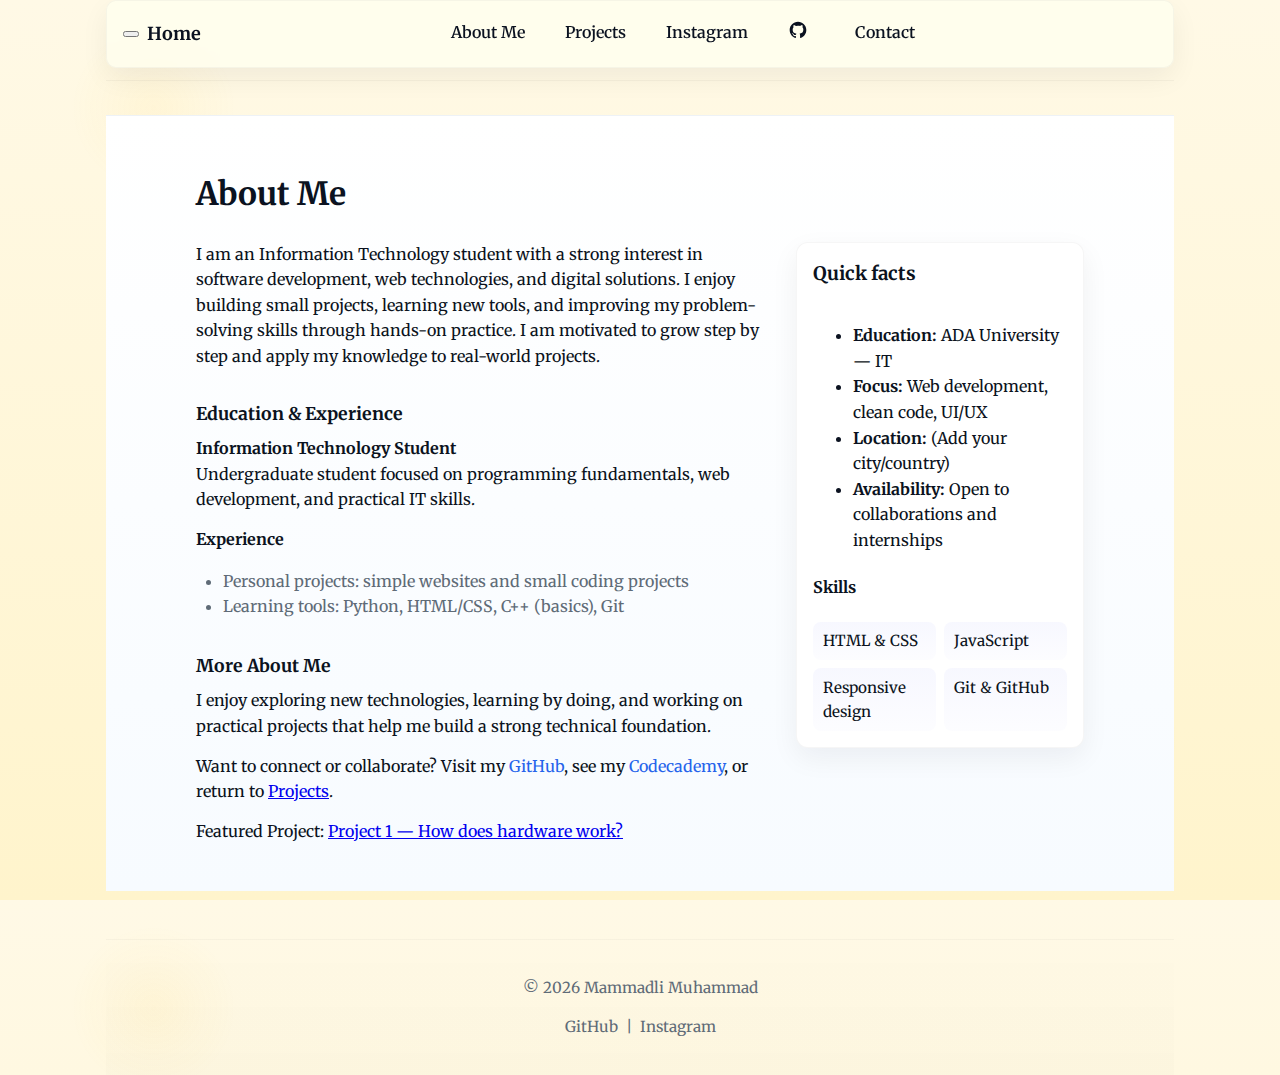
<file: about.html>
<!DOCTYPE html>
<html lang="en">
<head>
  <meta name="viewport" content="width=device-width, initial-scale=1.0">
  <meta charset="utf-8">
  <title>About — Mammadli Muhammad</title>
  <link rel="stylesheet" href="style.css">
</head>
<body>
  <div class="container">
  <header>
    <nav class="site-nav" aria-label="Main navigation">
      <button class="nav-toggle" aria-controls="main-nav" aria-expanded="false" aria-label="Open navigation">
        <span class="hamburger" aria-hidden="true"></span>
      </button>
      <a class="brand" href="index.html">Home</a>
      <ul id="main-nav" class="nav-list">
        <li><a href="about.html">About Me</a></li>
        <li><a href="projects.html">Projects</a></li>
        <li><a href="https://www.instagram.com/muhammed.mmdli1/" target="_blank" rel="noopener">Instagram</a></li>
        <li><a href="https://github.com/Muhammad26577" target="_blank" rel="noopener" class="social-link" aria-label="Muhammad's GitHub">
            <svg width="20" height="20" viewBox="0 0 24 24" fill="none" aria-hidden="true" focusable="false" xmlns="http://www.w3.org/2000/svg">
              <path d="M12 2C6.477 2 2 6.485 2 12.02c0 4.426 2.865 8.18 6.839 9.504.5.09.682-.217.682-.482 0-.237-.009-.868-.014-1.703-2.782.605-3.369-1.342-3.369-1.342-.454-1.157-1.11-1.466-1.11-1.466-.908-.62.069-.607.069-.607 1.003.07 1.531 1.03 1.531 1.03.892 1.528 2.341 1.087 2.91.832.091-.647.35-1.087.636-1.337-2.22-.253-4.555-1.113-4.555-4.95 0-1.093.39-1.987 1.03-2.687-.103-.253-.447-1.272.099-2.65 0 0 .84-.27 2.75 1.026A9.564 9.564 0 0112 6.844c.85.004 1.705.115 2.504.337 1.91-1.296 2.748-1.026 2.748-1.026.547 1.378.203 2.397.1 2.65.64.7 1.03 1.594 1.03 2.687 0 3.848-2.338 4.693-4.566 4.942.36.31.68.92.68 1.855 0 1.338-.012 2.419-.012 2.748 0 .268.18.577.688.48C19.138 20.196 22 16.444 22 12.02 22 6.485 17.523 2 12 2z" fill="currentColor"></path>
            </svg>
            <span class="visually-hidden">GitHub</span>
          </a></li>
        <li><a href="index.html#contact">Contact</a></li>
      </ul>
      <!-- Nav indicator removed per user request -->
    </nav>
  </header>
  <main>
    <section id="about" class="about-me">
      <div class="container-inner">
        <h1>About Me</h1>
        <div class="about-grid">
          <div class="about-text">
            <p>I am an Information Technology student with a strong interest in software development, web technologies, and digital solutions. I enjoy building small projects, learning new tools, and improving my problem-solving skills through hands-on practice. I am motivated to grow step by step and apply my knowledge to real-world projects.</p>
            <h3>Education &amp; Experience</h3>
            <p><strong>Information Technology Student</strong><br>Undergraduate student focused on programming fundamentals, web development, and practical IT skills.</p>
            <h4>Experience</h4>
            <ul class="experience-list">
              <li>Personal projects: simple websites and small coding projects</li>
              <li>Learning tools: Python, HTML/CSS, C++ (basics), Git</li>
            </ul>
            <h3>More About Me</h3>
            <p>I enjoy exploring new technologies, learning by doing, and working on practical projects that help me build a strong technical foundation.</p>
            <p>Want to connect or collaborate? Visit my <a class="link-inline" href="https://github.com/Muhammad26577" target="_blank" rel="noopener">GitHub</a>, see my <a class="link-inline" href="https://www.codecademy.com/profiles/byte9470544897" target="_blank" rel="noopener" aria-label="Muhammad's Codecademy">Codecademy</a>, or return to <a href="projects.html">Projects</a>.</p>
            <p>Featured Project: <a href="projects.html#project-hardware">Project 1 — How does hardware work?</a></p>
          </div>
          <aside class="about-meta" aria-labelledby="about-meta-title">
            <h3 id="about-meta-title">Quick facts</h3>
            <ul>
              <li><strong>Education:</strong> ADA University — IT</li>
              <li><strong>Focus:</strong> Web development, clean code, UI/UX</li>
              <li><strong>Location:</strong> (Add your city/country)</li>
              <li><strong>Availability:</strong> Open to collaborations and internships</li>
            </ul>
            <h4>Skills</h4>
            <ul class="skills-list">
              <li>HTML &amp; CSS</li>
              <li>JavaScript</li>
              <li>Responsive design</li>
              <li>Git &amp; GitHub</li>
            </ul>
          </aside>
        </div>
      </div>
    </section>
  </main>
  <footer>
    <p>&copy; <span id="year"></span> Mammadli Muhammad</p>
    <p>
      <a href="https://github.com/Muhammad26577" target="_blank" rel="noopener" class="social-link">GitHub</a> &nbsp;|&nbsp;
      <a href="https://www.instagram.com/muhammed.mmdli1/" target="_blank" rel="noopener" class="social-link">Instagram</a>
    </p>
  </footer>
  </div>
  <script>
    document.getElementById('year').textContent = new Date().getFullYear();
  </script>
  <script>
    (function(){
      const nav = document.querySelector('.site-nav');
      const toggle = nav && nav.querySelector('.nav-toggle');

      function closeNav(){
        nav.classList.remove('nav-open');
        if(toggle) toggle.setAttribute('aria-expanded','false');
      }
      function openNav(){
        nav.classList.add('nav-open');
        if(toggle) toggle.setAttribute('aria-expanded','true');
      }
      if(toggle){
        toggle.addEventListener('click', ()=> nav.classList.contains('nav-open') ? closeNav() : openNav());
      }
      // Close nav on link click (mobile behavior)
      const navLinks = nav.querySelectorAll('.nav-list a');
      navLinks.forEach(l => l.addEventListener('click', () => closeNav()));
      const brand = nav.querySelector('.brand'); if(brand) brand.addEventListener('click', closeNav);
      document.addEventListener('keydown', (e)=>{ if(e.key==='Escape') closeNav(); });
      document.addEventListener('click', (e)=>{ if(nav && nav.classList.contains('nav-open') && !nav.contains(e.target) && !toggle.contains(e.target)) closeNav(); });
    })();
  </script>
  <script>
    // Section heading animation for in-page anchors (simplified)
    (function (){
      const nav = document.querySelector('.site-nav');
      const links = nav ? Array.from(nav.querySelectorAll('.nav-list a')) : [];
      const sectionLinks = links.filter(l => l.getAttribute('href') && l.getAttribute('href').startsWith('#'));

      function animateHeading(section) {
        if(!section) return;
        const heading = section.querySelector('h2,h1,h3');
        if(!heading) return;
        heading.classList.add('highlight-animate');
        setTimeout(()=> heading.classList.remove('highlight-animate'), 850);
      }

      sectionLinks.forEach(link => {
        const href = link.getAttribute('href');
        const id = href.slice(1);
        const section = document.getElementById(id);
        if(!section) return;
        link.addEventListener('click', (e) => {
          e.preventDefault();
          section.scrollIntoView({behavior:'smooth', block:'start'});
          setTimeout(()=> animateHeading(section), 370);
        });
      });
    })();
  </script>
</body>
</html>
</file>
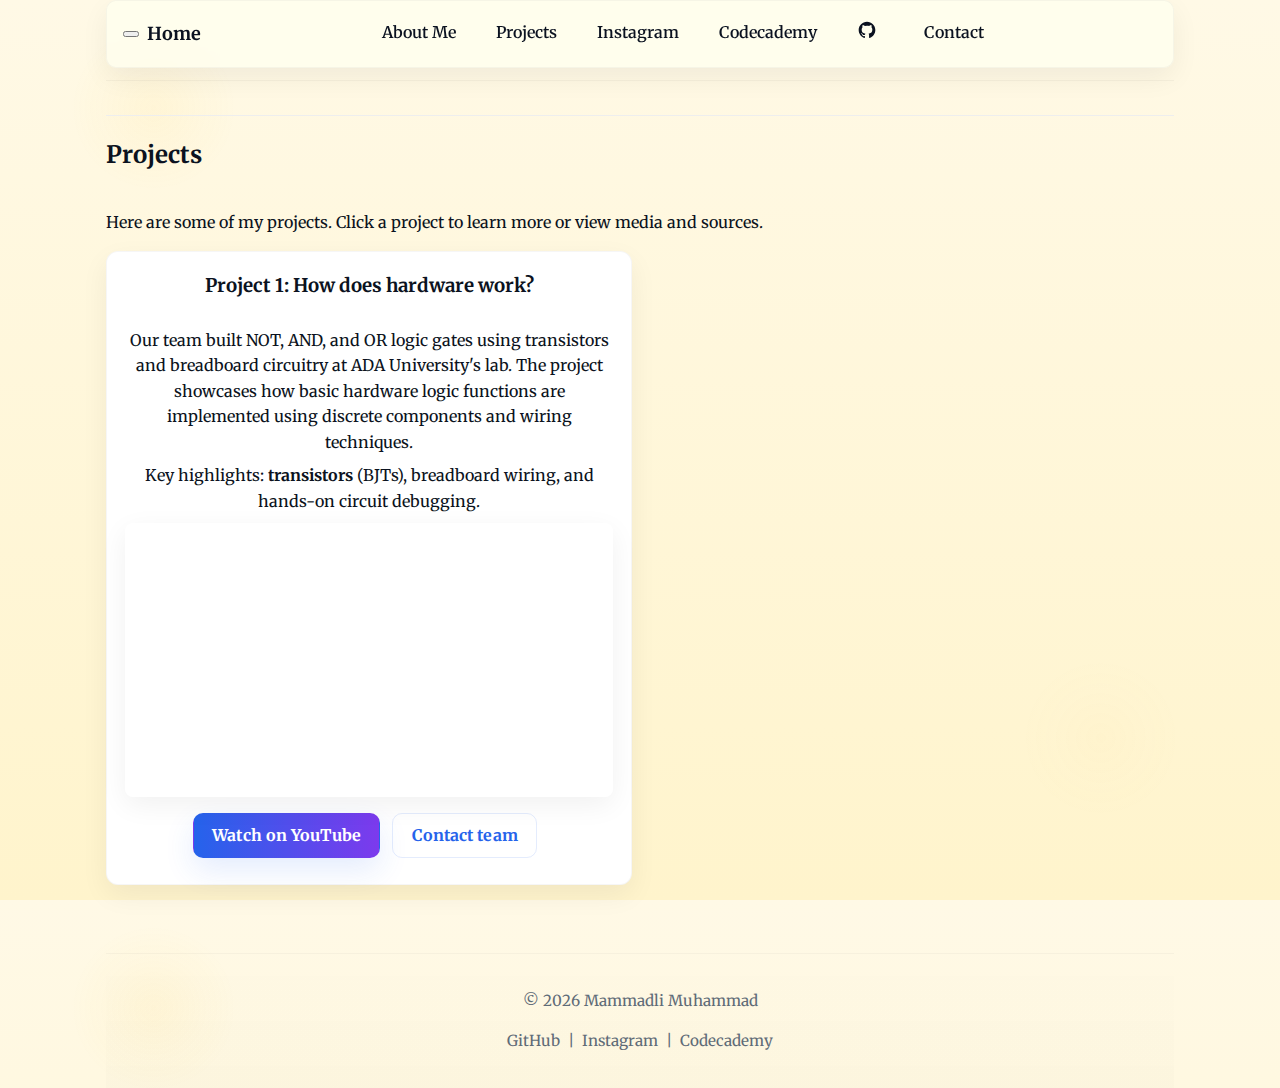
<file: projects.html>
<!DOCTYPE html>
<html lang="en">
<head>
  <meta charset="utf-8">
  <meta name="viewport" content="width=device-width, initial-scale=1.0">
  <title>Projects — Mammadli Muhammad</title>
  <link rel="stylesheet" href="style.css">
</head>
<body>
  <div class="container">
  <header>
    <nav class="site-nav" aria-label="Main navigation">
      <button class="nav-toggle" aria-controls="main-nav" aria-expanded="false" aria-label="Open navigation">
        <span class="hamburger" aria-hidden="true"></span>
      </button>
      <a class="brand" href="index.html">Home</a>
      <ul id="main-nav" class="nav-list">
        <li><a href="about.html">About Me</a></li>
        <li><a href="projects.html">Projects</a></li>
        <li><a href="https://www.instagram.com/muhammed.mmdli1/" target="_blank" rel="noopener">Instagram</a></li>
        <li><a href="https://www.codecademy.com/profiles/byte9470544897" target="_blank" rel="noopener" class="social-link" aria-label="Muhammad's Codecademy">Codecademy</a></li>
        <li><a href="https://github.com/Muhammad26577" target="_blank" rel="noopener" class="social-link" aria-label="Muhammad's GitHub">
            <!-- GitHub Icon -->
            <svg width="20" height="20" viewBox="0 0 24 24" fill="none" aria-hidden="true" focusable="false" xmlns="http://www.w3.org/2000/svg">
              <path d="M12 2C6.477 2 2 6.485 2 12.02c0 4.426 2.865 8.18 6.839 9.504.5.09.682-.217.682-.482 0-.237-.009-.868-.014-1.703-2.782.605-3.369-1.342-3.369-1.342-.454-1.157-1.11-1.466-1.11-1.466-.908-.62.069-.607.069-.607 1.003.07 1.531 1.03 1.531 1.03.892 1.528 2.341 1.087 2.91.832.091-.647.35-1.087.636-1.337-2.22-.253-4.555-1.113-4.555-4.95 0-1.093.39-1.987 1.03-2.687-.103-.253-.447-1.272.099-2.65 0 0 .84-.27 2.75 1.026A9.564 9.564 0 0112 6.844c.85.004 1.705.115 2.504.337 1.91-1.296 2.748-1.026 2.748-1.026.547 1.378.203 2.397.1 2.65.64.7 1.03 1.594 1.03 2.687 0 3.848-2.338 4.693-4.566 4.942.36.31.68.92.68 1.855 0 1.338-.012 2.419-.012 2.748 0 .268.18.577.688.48C19.138 20.196 22 16.444 22 12.02 22 6.485 17.523 2 12 2z" fill="currentColor"></path>
            </svg>
            <span class="visually-hidden">GitHub</span>
          </a></li>
        <li><a href="index.html#contact">Contact</a></li>
      </ul>
    </nav>
  </header>
  <main>
    <section id="projects">
      <h2>Projects</h2>
      <p>Here are some of my projects. Click a project to learn more or view media and sources.</p>
      <div class="projects-grid">
        <article class="project-card" id="project-hardware" aria-labelledby="project-hardware-title" role="group">
          <h3 id="project-hardware-title">Project 1: How does hardware work?</h3>
          <p>Our team built NOT, AND, and OR logic gates using transistors and breadboard circuitry at ADA University's lab. The project showcases how basic hardware logic functions are implemented using discrete components and wiring techniques.</p>
          <p>Key highlights: <strong>transistors</strong> (BJTs), breadboard wiring, and hands-on circuit debugging.</p>
          <div class="project-media">
            <div class="video-wrap" aria-hidden="false">
              <iframe title="Project 1: How does hardware work? (ADA University lab demo)" src="https://www.youtube.com/embed/LEz8D-mrqok" frameborder="0" allow="accelerometer; autoplay; clipboard-write; encrypted-media; gyroscope; picture-in-picture" allowfullscreen loading="lazy"></iframe>
            </div>
            <p class="visually-hidden" id="project1-desc">Team demo video for NOT, AND and OR gates constructed in a breadboard with transistors, including explanations and a live demo.</p>
          </div>
          <p>
            <a class="btn primary" href="https://youtu.be/LEz8D-mrqok?si=sBH_x5ic4UFga5j6" target="_blank" rel="noopener" aria-describedby="project1-desc">Watch on YouTube</a>
            <a class="btn secondary" href="about.html#contact">Contact team</a>
          </p>
        </article>
      </div>
    </section>
  </main>
  <footer>
    <p>&copy; <span id="year"></span> Mammadli Muhammad</p>
    <p>
      <a href="https://github.com/Muhammad26577" target="_blank" rel="noopener" class="social-link">GitHub</a> &nbsp;|&nbsp;
      <a href="https://www.instagram.com/muhammed.mmdli1/" target="_blank" rel="noopener" class="social-link">Instagram</a> &nbsp;|&nbsp;
      <a href="https://www.codecademy.com/profiles/byte9470544897" target="_blank" rel="noopener" class="social-link" aria-label="Muhammad's Codecademy">Codecademy</a>
    </p>
  </footer>
  </div>
  <script>
    document.getElementById('year').textContent = new Date().getFullYear();
  </script>
  <script>
    (function(){
      const nav = document.querySelector('.site-nav');
      const toggle = nav && nav.querySelector('.nav-toggle');

      function closeNav(){
        nav.classList.remove('nav-open');
        if(toggle) toggle.setAttribute('aria-expanded','false');
      }
      function openNav(){
        nav.classList.add('nav-open');
        if(toggle) toggle.setAttribute('aria-expanded','true');
      }
      if(toggle){
        toggle.addEventListener('click', ()=> nav.classList.contains('nav-open') ? closeNav() : openNav());
      }
      // Close nav on link click
      const navLinks = nav.querySelectorAll('.nav-list a');
      navLinks.forEach(l => l.addEventListener('click', () => closeNav()));
      const brand = nav.querySelector('.brand'); if(brand) brand.addEventListener('click', closeNav);
      document.addEventListener('keydown', (e)=>{ if(e.key==='Escape') closeNav(); });
      document.addEventListener('click', (e)=>{ if(nav && nav.classList.contains('nav-open') && !nav.contains(e.target) && !toggle.contains(e.target)) closeNav(); });
    })();
  </script>
  <script>
    (function (){
      const nav = document.querySelector('.site-nav');
      const links = nav ? Array.from(nav.querySelectorAll('.nav-list a')) : [];
      const sectionLinks = links.filter(l => l.getAttribute('href') && l.getAttribute('href').startsWith('#'));

      function animateHeading(section) {
        if(!section) return;
        const heading = section.querySelector('h2,h1,h3');
        if(!heading) return;
        heading.classList.add('highlight-animate');
        setTimeout(()=> heading.classList.remove('highlight-animate'), 850);
      }

      sectionLinks.forEach(link => {
        const href = link.getAttribute('href');
        const id = href.slice(1);
        const section = document.getElementById(id);
        if(!section) return;
        link.addEventListener('click', (e) => {
          e.preventDefault();
          section.scrollIntoView({behavior:'smooth', block:'start'});
          setTimeout(()=> animateHeading(section), 370);
        });
      });
    })();
  </script>
</body>
</html>
</file>
<file: style.css>
@import url('https://fonts.googleapis.com/css2?family=Merriweather:wght@300;400;700&display=swap');

:root {
    /* Color system (background warmed to soft yellow) */
    --bg-start: #fff9e6; /* pale buttery */
    --bg-end: #fff4cc;   /* warm base */
    --surface: #ffffff;
    --text-color: #0b1220; /* darker text */
    --muted: #5f6b77; /* slightly softer */
    --primary-color: #2563eb; /* vivid blue (unchanged) */
    --secondary-color: #7c3aed; /* purple accent (unchanged) */
    --accent-gradient: linear-gradient(90deg, var(--primary-color), var(--secondary-color));
    --card-shadow: 0 10px 28px rgba(19,24,34,0.06);
    --bg-spot: radial-gradient(circle at 12% 12%, rgba(255,193,7,0.06), transparent 6%), radial-gradient(circle at 86% 82%, rgba(255,204,102,0.03), transparent 6%);
    --glass-bg: rgba(255,255,240,0.72);
    --glass-border: rgba(16,24,40,0.04);
    --bio-bg: #fff8e1; /* soft yellow for bio frame */
    --bio-border: rgba(255,193,7,0.12);
    --bio-text: #273444; /* slightly warmer/darker muted text for better contrast */
}

/* Reset & base */
*,*::before,*::after{box-sizing:border-box}
html,body{height:100%}
body{margin:0;font-family:'Merriweather', system-ui, -apple-system, 'Segoe UI', Roboto, 'Helvetica Neue', Arial; color:var(--text-color); background:var(--bg-spot),linear-gradient(180deg,var(--bg-start),var(--bg-end)); line-height:1.6}

/* Utility */
.container{max-width:1100px;margin:0 auto;padding:0 1rem}

.container-inner{max-width:920px;margin:0 auto;padding:0 1rem}

/* Header / Nav */
.site-nav{display:flex;align-items:center;padding:1rem 0;background:var(--glass-bg);padding:0.8rem 1rem;border-radius:10px;backdrop-filter:blur(6px);box-shadow:var(--card-shadow);border:1px solid var(--glass-border)}
.container header{border-bottom:1px solid rgba(15,18,32,0.04);padding-bottom:0.75rem;margin-bottom:0.6rem}
.site-nav .brand{font-weight:700;color:var(--text-color);text-decoration:none;font-size:1.125rem;padding:0.35rem .5rem;border-radius:8px;transition:transform 220ms ease, box-shadow 220ms ease}
.site-nav .brand:hover,.site-nav .brand:focus{transform:translateY(-3px);box-shadow:0 10px 30px rgba(37,99,235,0.06)}
.nav-list{display:flex;gap:1rem;list-style:none;margin:0;padding:0;flex:1;justify-content:center}
.nav-list a{display:inline-block;color:var(--text-color);text-decoration:none;padding:.35rem .6rem;border-radius:8px;font-weight:600;transform:translateY(0);transition:transform 220ms cubic-bezier(.2,.8,.2,1),background 220ms ease,color 220ms ease,box-shadow 220ms ease;will-change:transform}
.nav-list a:hover,.nav-list a:focus{color:#ffffff;background:var(--accent-gradient);transform:translateY(-6px) scale(1.04);box-shadow:0 10px 26px rgba(37,99,235,0.12)}
/* active (touch / click) state should also lift the nav item */
.nav-list a:active{transform:translateY(-4px) scale(1.04)}
/* More accessible focus-visible state */
.nav-list a:focus-visible{outline:4px solid rgba(0,122,204,0.12);outline-offset:4px}

/* Animated nav indicator that moves under nav items */
.site-nav{position:relative}

/* Social icon links */
.social-link{display:inline-flex;align-items:center;color:var(--muted);text-decoration:none}
.social-link svg{margin-right:.45rem;display:inline-block}


/* Hero layout */
.flex-container{display:grid;grid-template-columns:1fr;gap:1.5rem;align-items:center;padding:2rem 0}
.profile{display:flex;flex-direction:column;align-items:center;gap:.75rem}
.profile img{width:100%;max-width:300px;height:auto;border-radius:12px;display:block;box-shadow:var(--card-shadow);border:1px solid rgba(15,18,32,0.04)}
.profile{background:linear-gradient(180deg, rgba(255,255,255,0.7), rgba(255,255,255,0.85));padding:1rem;border-radius:12px}
.bio{font-size:.95rem;color:var(--bio-text);text-align:center;line-height:1.5;background:var(--bio-bg);border:1px solid var(--bio-border);padding:.9rem 1rem  .9rem 1.25rem;border-radius:10px;box-shadow:0 8px 20px rgba(19,24,34,0.04);max-width:360px}
.bio{position:relative}
.bio::before{content:'';position:absolute;left:10px;top:12px;bottom:12px;width:4px;background:var(--primary-color);border-radius:4px}
.text-container{padding:0 1rem;text-align:center}
.hero {padding:2rem 0}
.hero-grid{display:grid;grid-template-columns:1fr;gap:1.25rem;align-items:center}
.hero-content h1{margin:0 0 .6rem;font-size:2rem;line-height:1.12}
.hero-content .lead{margin:0 0 1rem;color:var(--muted);font-size:1.05rem}
.hero-ctas{display:flex;gap:.75rem;align-items:center}
.hero-ctas .icon{width:18px;height:18px;margin-right:.5rem;display:inline-block;vertical-align:middle}
.hero-ctas .btn{display:inline-flex;align-items:center}

.project-teaser{display:flex;gap:1rem;align-items:center}
.projects-section{display:flex;flex-direction:column;align-items:center;justify-content:center;padding:2.25rem 0;min-height:60vh}
.projects-section h2,.projects-section p{max-width:920px;text-align:center}
@media (max-width:700px){
    .projects-section{min-height:auto;padding:1rem 0;justify-content:flex-start}
}
.project-thumb{width:140px;height:88px;object-fit:cover;border-radius:8px;border:1px solid rgba(15,18,32,0.04);box-shadow:0 6px 22px rgba(19,24,34,0.06)}
.project-teaser-body{flex:1}
.project-teaser .btn{margin-top:.6rem}
.project-teaser:hover{transform:translateY(-4px);box-shadow:0 14px 44px rgba(19,24,34,0.06)}

/* Icon inside buttons */
.btn .icon{width:16px;height:16px;margin-right:.5rem;display:inline-block}
.profile-card{display:flex;justify-content:center}
.profile{display:flex;flex-direction:column;align-items:center;gap:.75rem}
.profile img{max-width:260px}
.profile .bio{max-width:320px}

/* Buttons */
.btn{display:inline-block;text-decoration:none;padding:.55rem 1.15rem;border-radius:10px;border:1px solid transparent;font-weight:700;letter-spacing:0.1px}
.btn.primary{background:var(--accent-gradient);color:white;box-shadow:0 12px 30px rgba(37,99,235,0.12)}
.btn.primary:hover{transform:translateY(-2px);box-shadow:0 18px 40px rgba(37,99,235,0.14)}
.btn.secondary{background:transparent;color:var(--primary-color);border-color:rgba(37,99,235,0.12)}
.btn.secondary:hover{background:rgba(37,99,235,0.04)}
.btn:focus{outline:3px solid rgba(0,122,204,0.18)}

/* Projects grid and cards */
.projects-grid{display:grid;grid-template-columns:1fr;gap:1rem;margin-top:.75rem;justify-items:center}
.project-card{padding:1.15rem;border-radius:12px;background:var(--surface);border:1px solid rgba(15,18,32,0.04);box-shadow:var(--card-shadow);transition:transform 260ms cubic-bezier(.2,.8,.2,1),box-shadow 260ms ease;width:100%;max-width:720px;text-align:center}
.project-card:hover{transform:translateY(-6px);box-shadow:0 18px 44px rgba(19,24,34,0.08)}
.project-card h3{margin-top:0;text-align:center}
.project-card p{margin:.5rem 0;text-align:center}

/* Responsive video embed inside project cards */
.project-media{margin-top: .5rem;margin-left:auto;margin-right:auto}
.video-wrap{margin-left:auto;margin-right:auto}
.video-wrap{position:relative;padding-top:56.25%;overflow:hidden;border-radius:8px;box-shadow:0 8px 28px rgba(2,6,23,0.06)}
.video-wrap iframe{position:absolute;left:0;top:0;width:100%;height:100%;border:0}
.project-card .btn{margin-right:.5rem;margin-top:.5rem}

/* Make the projects grid responsive and accessible */
.projects-grid{display:grid;grid-template-columns:1fr;gap:1rem;margin-top:.75rem}
@media(min-width:700px){.projects-grid{grid-template-columns:repeat(2,1fr)}}

/* Featured teaser */
.featured{padding:1.2rem 0}
.featured h2{margin-top:0;margin-bottom:0.6rem}
.project-teaser{background:linear-gradient(180deg, rgba(255,255,255,0.9), rgba(245,249,255,0.9));padding:1rem;border-radius:10px;border:1px solid rgba(15,18,32,0.04);box-shadow:0 8px 22px rgba(19,24,34,0.04)}
.project-teaser h3{margin:.1rem 0 .4rem}
.project-teaser p{margin:.4rem 0}

/* Visually hidden utility (for accessible labels) */
.visually-hidden{position:absolute!important;height:1px;width:1px;overflow:hidden;clip:rect(1px,1px,1px,1px);white-space:nowrap}

/* About Me section */
.about-me{background:linear-gradient(180deg, #fff, #f7fbff);padding:2rem 0;border-top:1px solid rgba(15,18,32,0.04)}
.about-me .container-inner{max-width:920px;margin:0 auto;padding:0 1rem}
.about-grid{display:grid;grid-template-columns:1fr;gap:1rem;align-items:start}
.about-text p{margin:0 0 .9rem;color:var(--text-color)}
.about-text h3{margin:1rem 0 .5rem;font-size:1.1rem}
.about-text h4{margin:.75rem 0 .5rem;font-size:1rem}
.experience-list{list-style:disc;margin-left:1.1rem;padding-left:.6rem;color:var(--muted)}
.link-inline{color:var(--primary-color);text-decoration:none}
.link-inline:hover{text-decoration:underline}
.about-meta{background:var(--surface);padding:1rem;border-radius:12px;border:1px solid rgba(15,18,32,0.04);box-shadow:var(--card-shadow)}
.about-meta h3{margin-top:0}
.skills-list{list-style:none;padding:0;margin:0;display:grid;grid-template-columns:1fr 1fr;gap:.5rem}
.skills-list li{background:linear-gradient(180deg, rgba(120,130,250,0.06), rgba(120,130,250,0.02));padding:.45rem .65rem;border-radius:8px;font-size:.95rem}

@media(min-width:700px){
    .about-grid{grid-template-columns:2fr 1fr;gap:1.5rem}
}

/* Content sections */
main{padding:1.5rem 0}
section{padding:1.25rem 0;border-top:1px solid #eee}
section h2{margin-top:0}

/* Footer */
footer{padding:1.25rem 0;text-align:center;color:var(--muted);font-size:.95rem;background:linear-gradient(180deg,transparent,rgba(15,18,32,0.01));border-top:1px solid rgba(15,18,32,0.02);margin-top:1.5rem}

/* Larger screens */
@media (min-width:700px){
    .hero-grid{grid-template-columns:1fr 340px;gap:2rem;padding:3rem 0}
    .profile{align-items:flex-start}
    .profile img{margin:0}
    .bio{text-align:left}
    .text-container{text-align:left}
    .nav-list a{padding:.4rem .75rem}
    .project-thumb{width:160px;height:96px}
}

/* Mobile and small screens: reduce visual heavy styles for performance */
@media (max-width:700px){
    .site-nav{background:transparent;box-shadow:none;backdrop-filter:none;border-color:transparent;padding:0.65rem}
    .profile{background:transparent;padding:0}
    .project-teaser{flex-direction:row}
    /* Mobile nav: hide list by default and show via .nav-open on .site-nav */
    .site-nav .nav-toggle{display:inline-flex;margin-right:.5rem;border:0;background:transparent;padding:.35rem;border-radius:8px}
    .nav-toggle .hamburger{width:22px;height:2px;background:var(--text-color);display:block;position:relative}
    .nav-toggle .hamburger::after,.nav-toggle .hamburger::before{content:'';position:absolute;left:0;width:22px;height:2px;background:var(--text-color)}
    .nav-toggle .hamburger::before{top:-6px}
    .nav-toggle .hamburger::after{bottom:-6px}
    .nav-list{display:none;position:absolute;top:64px;left:0;right:0;background:var(--surface);margin:0;padding:1rem;border-top:1px solid rgba(15,18,32,0.04);box-shadow:0 10px 30px rgba(19,24,34,0.06);flex-direction:column;gap:.5rem}
    .site-nav.nav-open .nav-list{display:flex}
    .nav-list a{display:block;padding:.8rem;border-radius:8px}
    .nav-list a:hover{transform:none}
}

/* Skip link (visible on focus) */
/* Skip link removed per user request */

@media (prefers-reduced-motion: reduce){
    *{transition:none!important}
}

/* Small tweaks for images and accessibility */
img{max-width:100%;height:auto;display:block}

/* Give the site-root some spacing */
.container + header{padding-top:0}

/* Headings highlight animation used on section activation */
.highlight-animate{display:inline-block;transform:translateY(-4px);transition:transform 400ms cubic-bezier(.2,.8,.2,1);box-shadow:0 4px 14px rgba(0,122,204,0.08);}

/* Make section headings lift slightly when hovered/focused (home & other sections) */
main h1, main h2, main h3, .text-container h1, .about-meta h3{display:inline-block;transform:translateY(0);transition:transform 260ms cubic-bezier(.2,.8,.2,1),box-shadow 260ms ease}
main h1:hover, main h2:hover, main h3:hover, .text-container h1:hover, .about-meta h3:hover,
main h1:focus, main h2:focus, main h3:focus, .text-container h1:focus, .about-meta h3:focus{
    transform:translateY(-6px);box-shadow:0 6px 22px rgba(0,122,204,0.08)
}
/* Support keyboard focus state */
main h1:focus-visible, main h2:focus-visible, main h3:focus-visible, .text-container h1:focus-visible{outline:4px solid rgba(0,122,204,0.08);outline-offset:6px}

@media (prefers-reduced-motion: reduce){
    main h1, main h2, main h3, .text-container h1, .about-meta h3{transition:none!important;transform:none!important}
}
</file>
